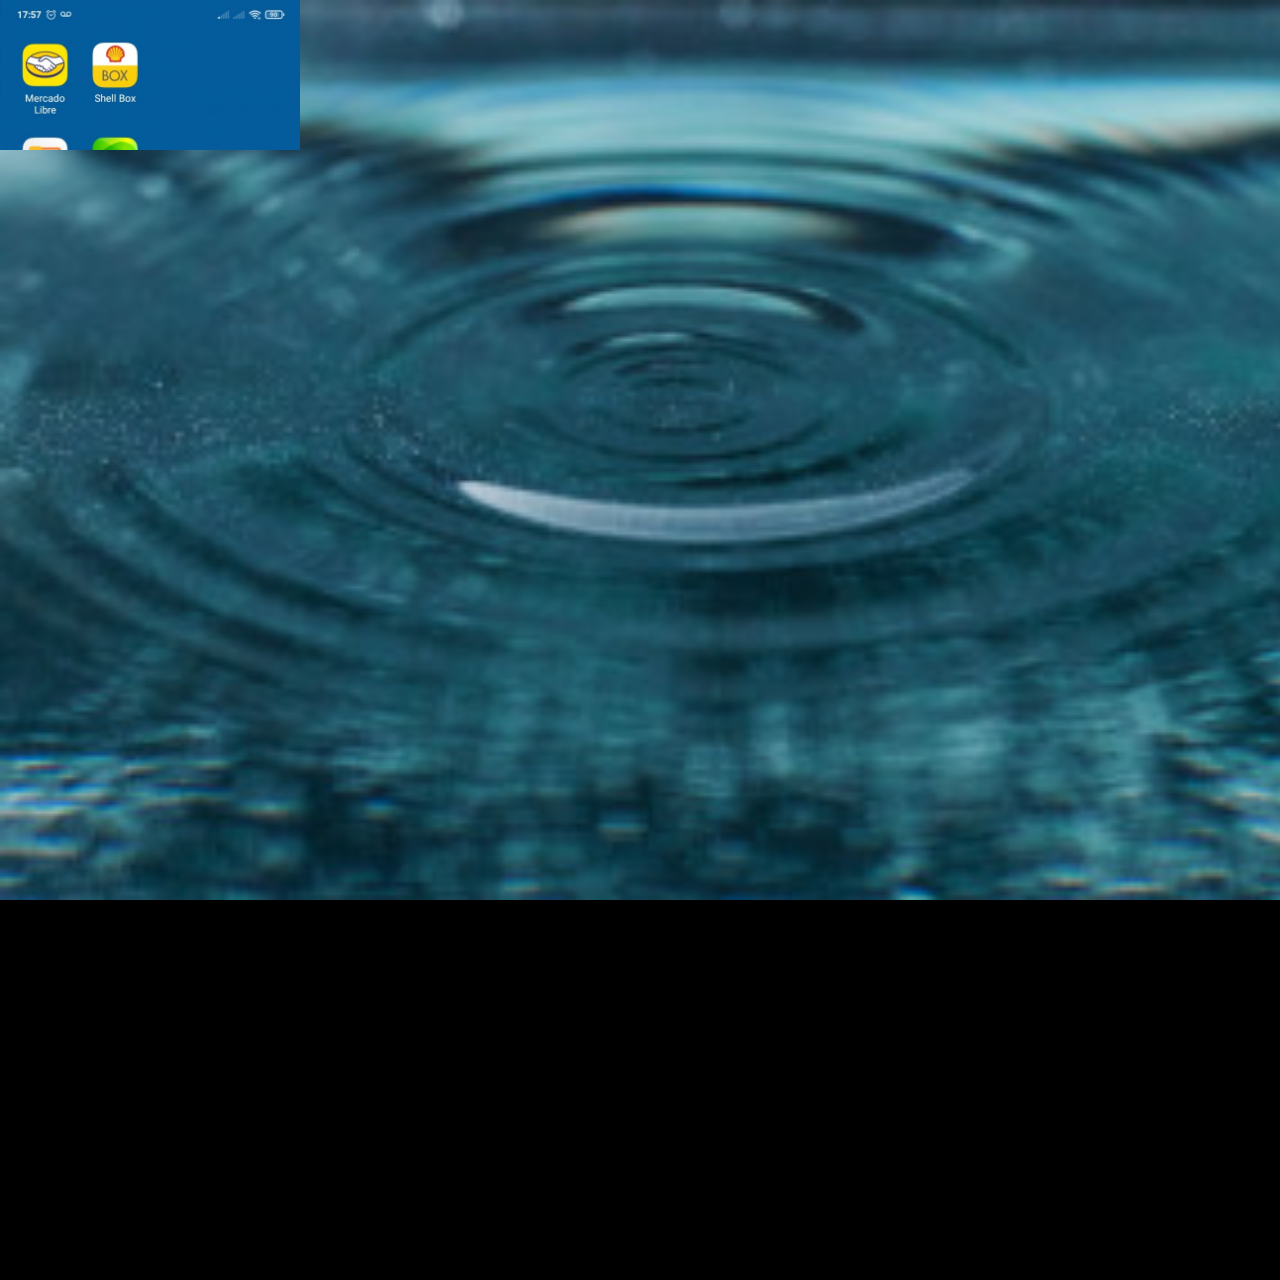
<file: index.html>
<!DOCTYPE html>
<html lang="en">
<head>
    <meta charset="UTF-8">
    <meta name="viewport" content="width=device-width, initial-scale=1.0">
    <title>social</title>
    <link rel="shortcut icon" href="images/favicon.ico" type="image/x-icon">
    <link rel="stylesheet" href="style.css">
</head>
<body>
    <main>
        <section id="background">
            <iframe src="home.html" frameborder="0" name="screen" id="screen">no compatible</iframe>

        </section>

        <section id="socialmedia">

        </section>
    </main>
</body>
</html>
</file>
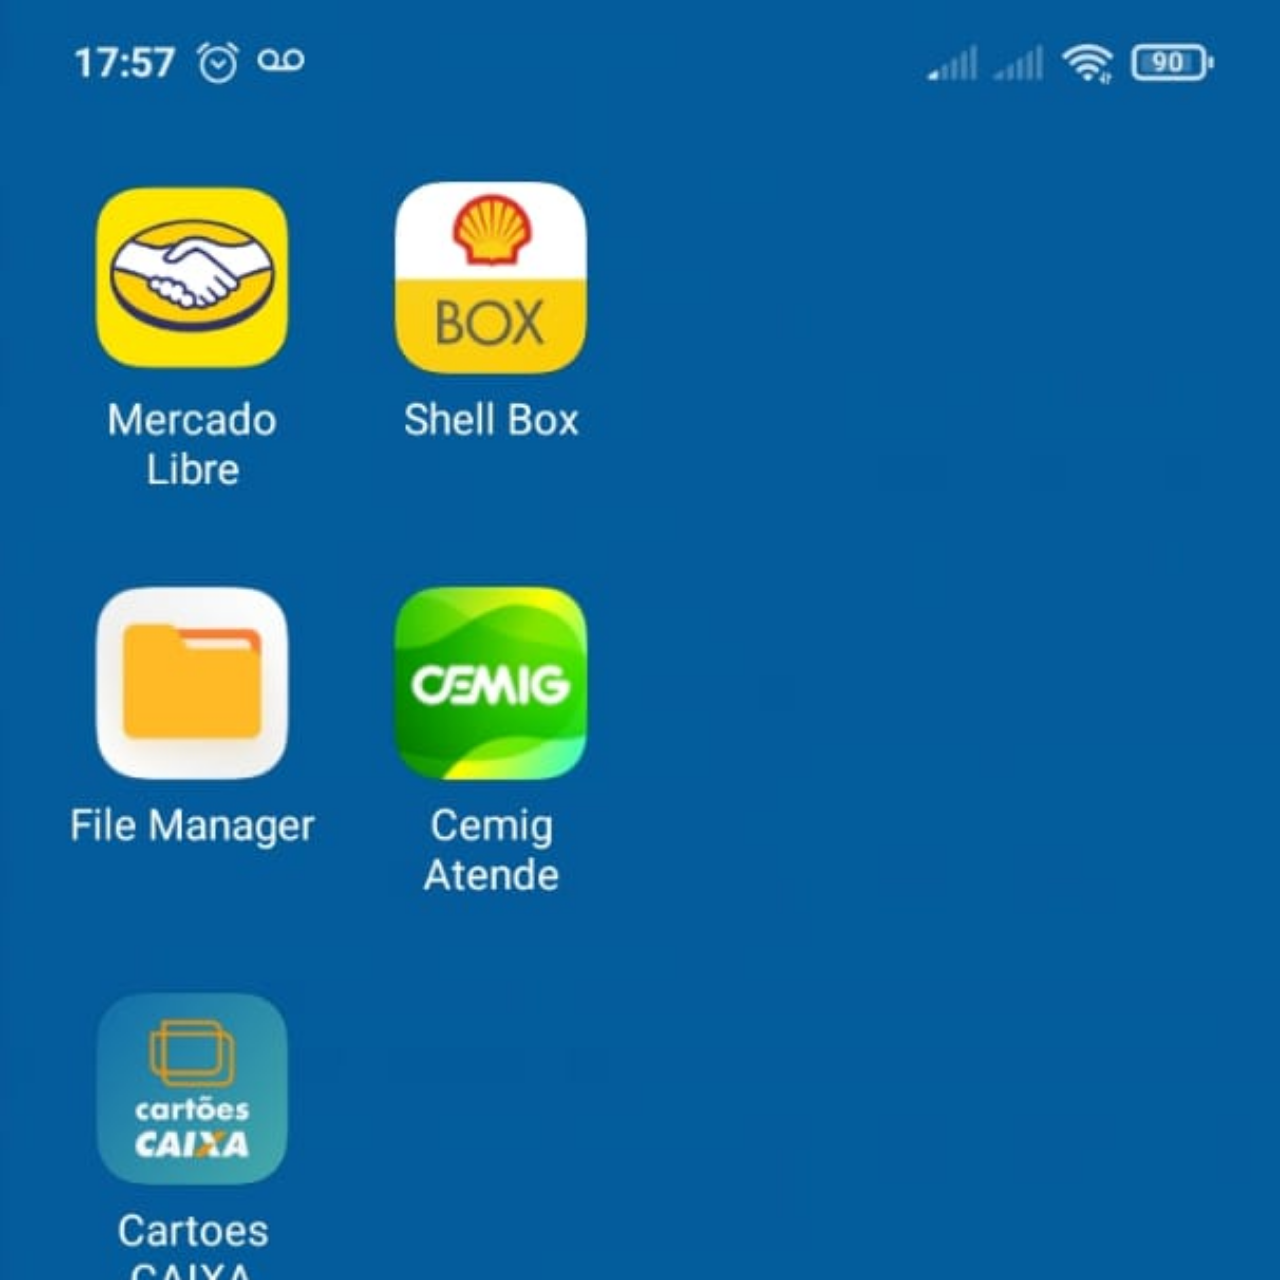
<file: home.html>
<!DOCTYPE html>
<html lang="en">
<head>
    <meta charset="UTF-8">
    <meta name="viewport" content="width=device-width, initial-scale=1.0">
    <title>home</title>
    <style>
        * {
            margin: 0px;
            padding: 0px;
        }
        body {
            width: 100vw;
            height: 100vw;
            background: url('images/homeimage.jpeg') no-repeat top center;
            background-size: cover;
        }
    </style>
</head>
<body>
    
</body>
</html>
</file>
<file: style.css>
* {
    margin: 0px;
    padding: 0px;
    font-family: Georgia, 'Times New Roman', Times, serif;
}
html, body {
    height: 100vw;
    width: 100vw;
    background: black;
}
body {
    background-image: url(images/back01.jpg);
    background-size: cover;
    background-attachment: fixed;
}
iframe#screen {
    position: relative;
    
}
</file>
